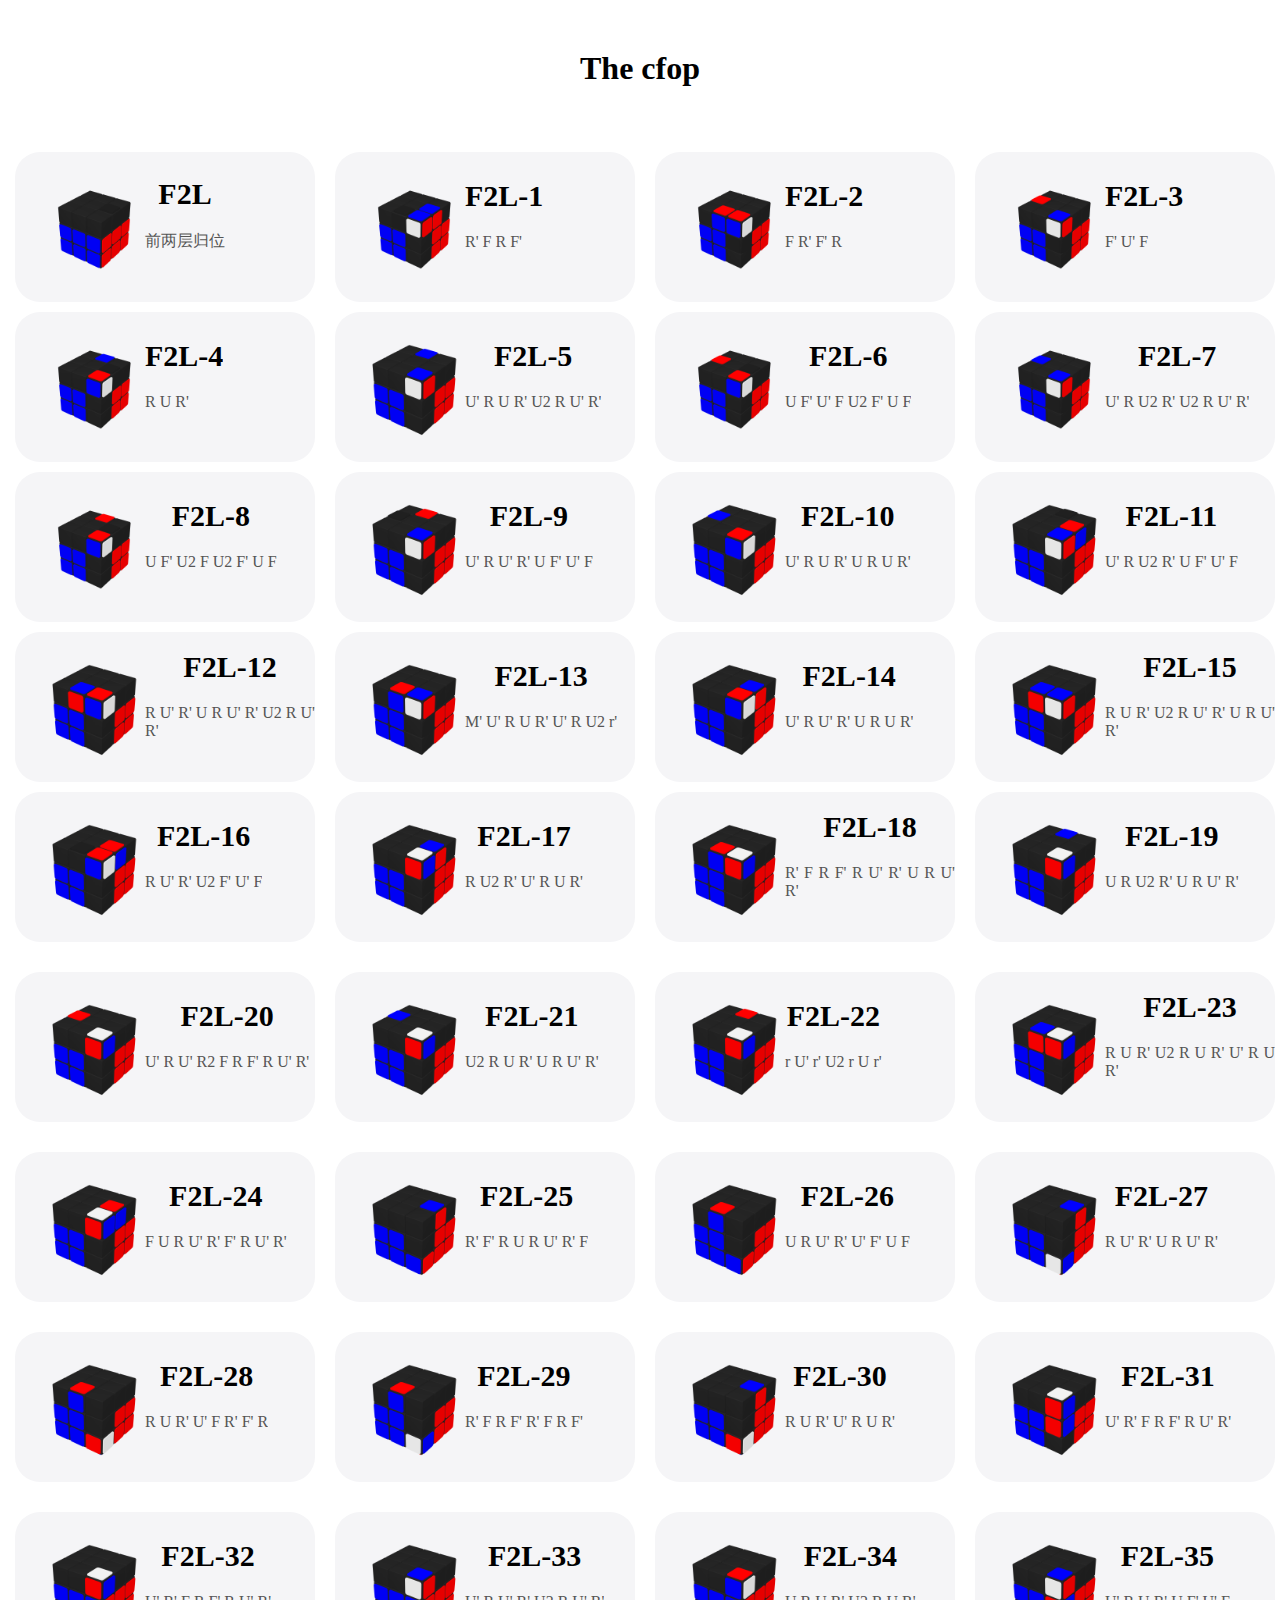
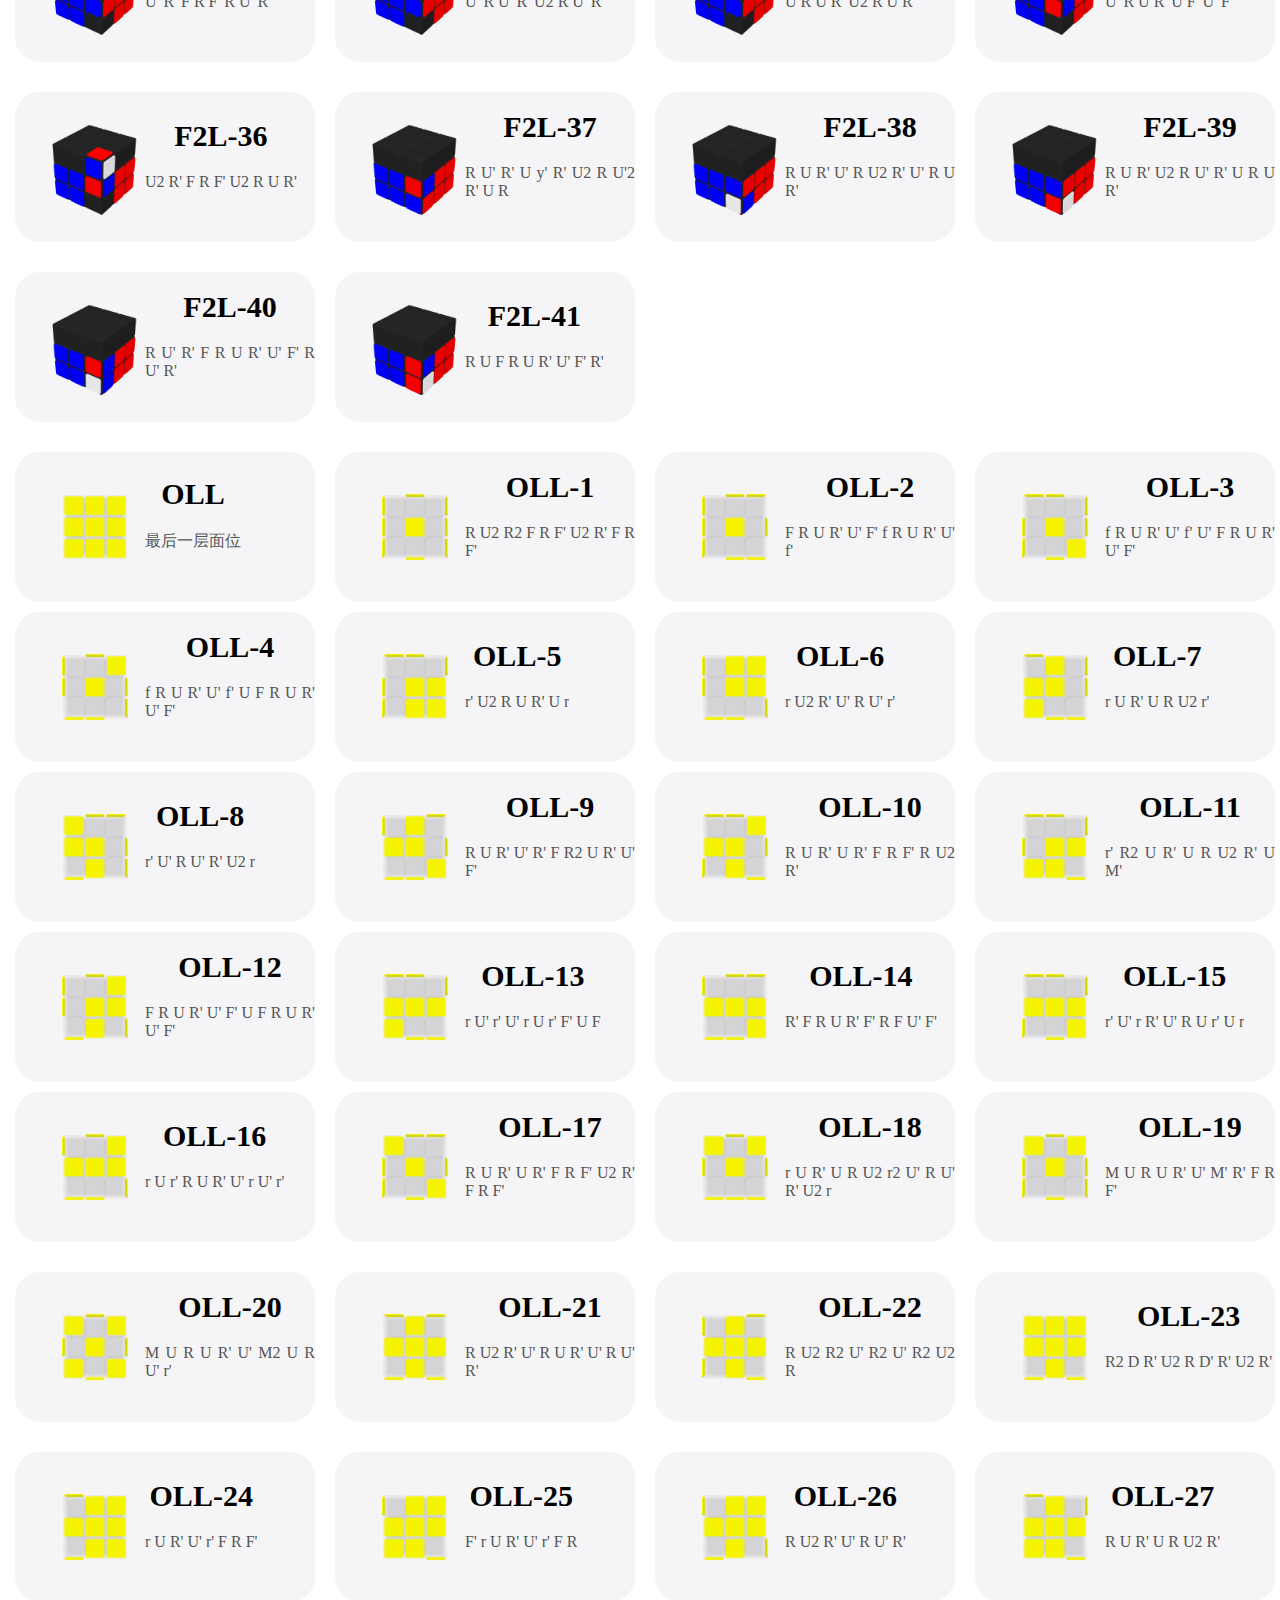
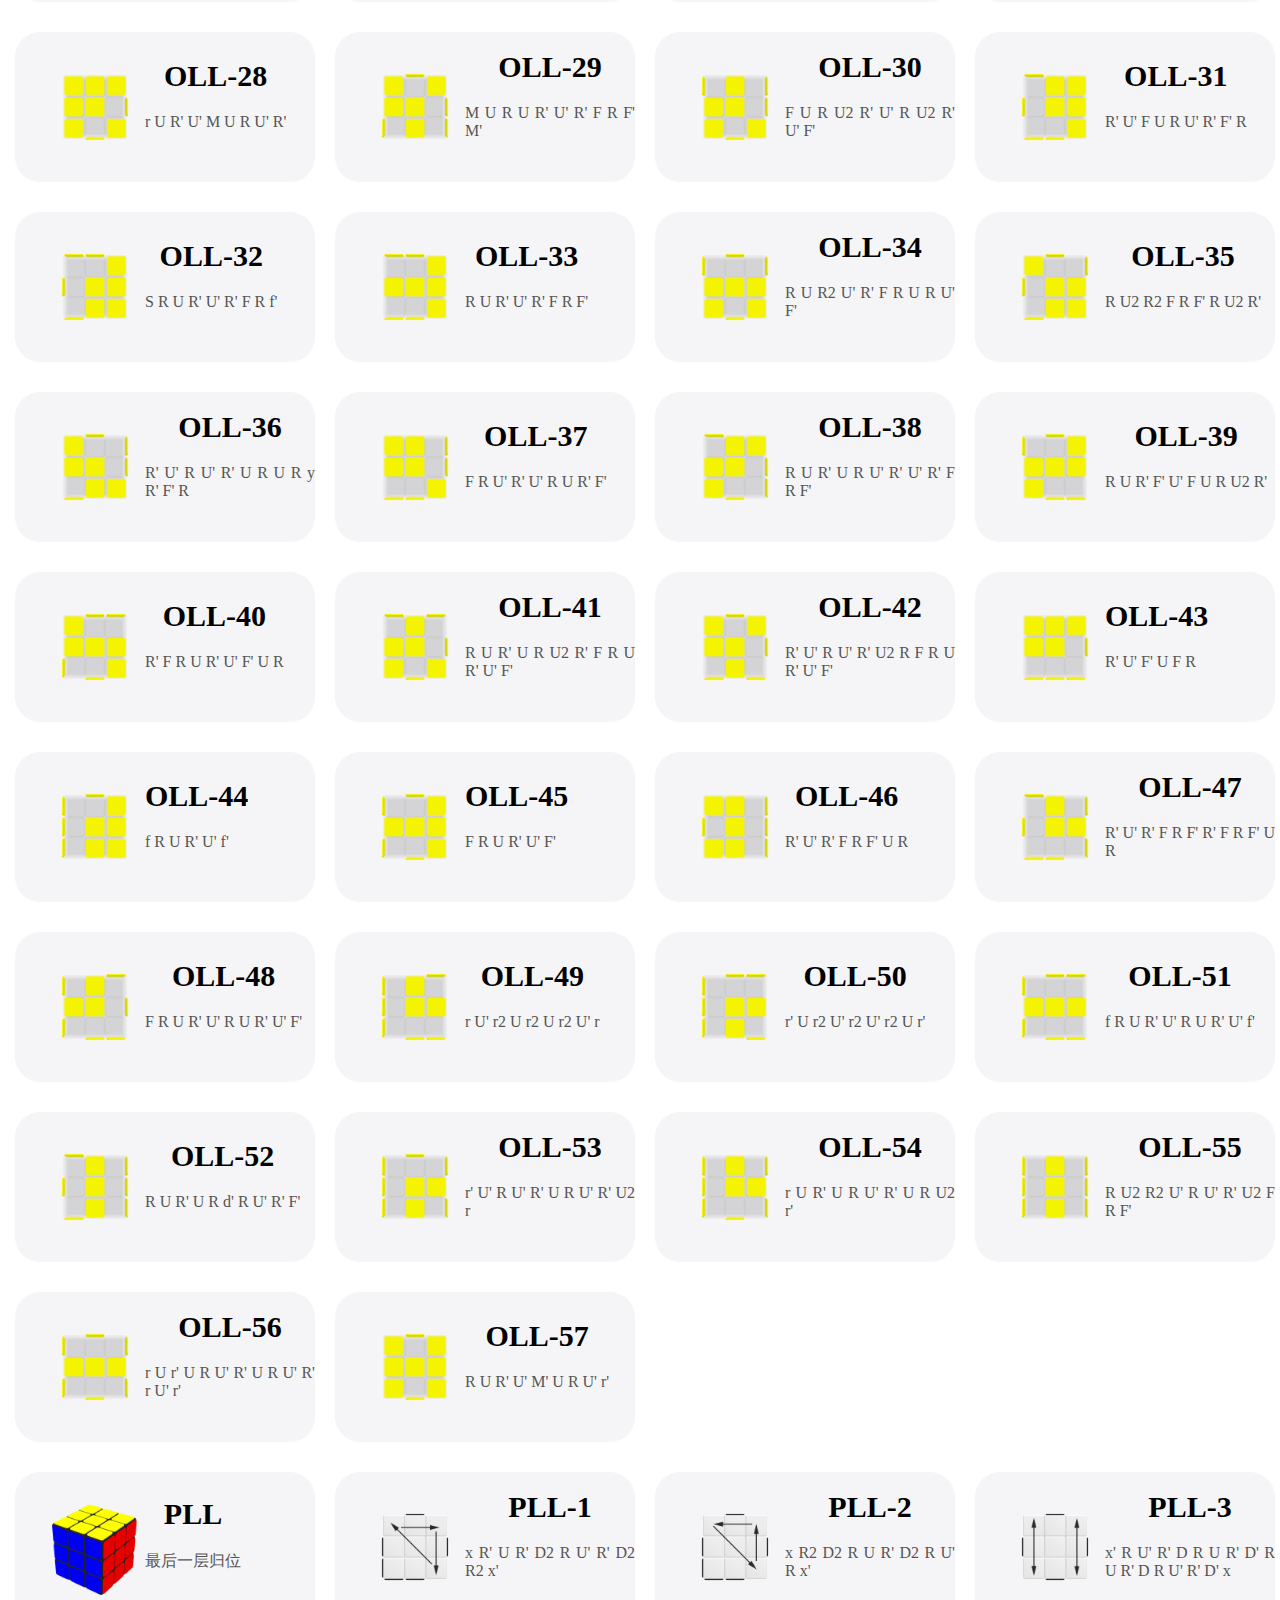
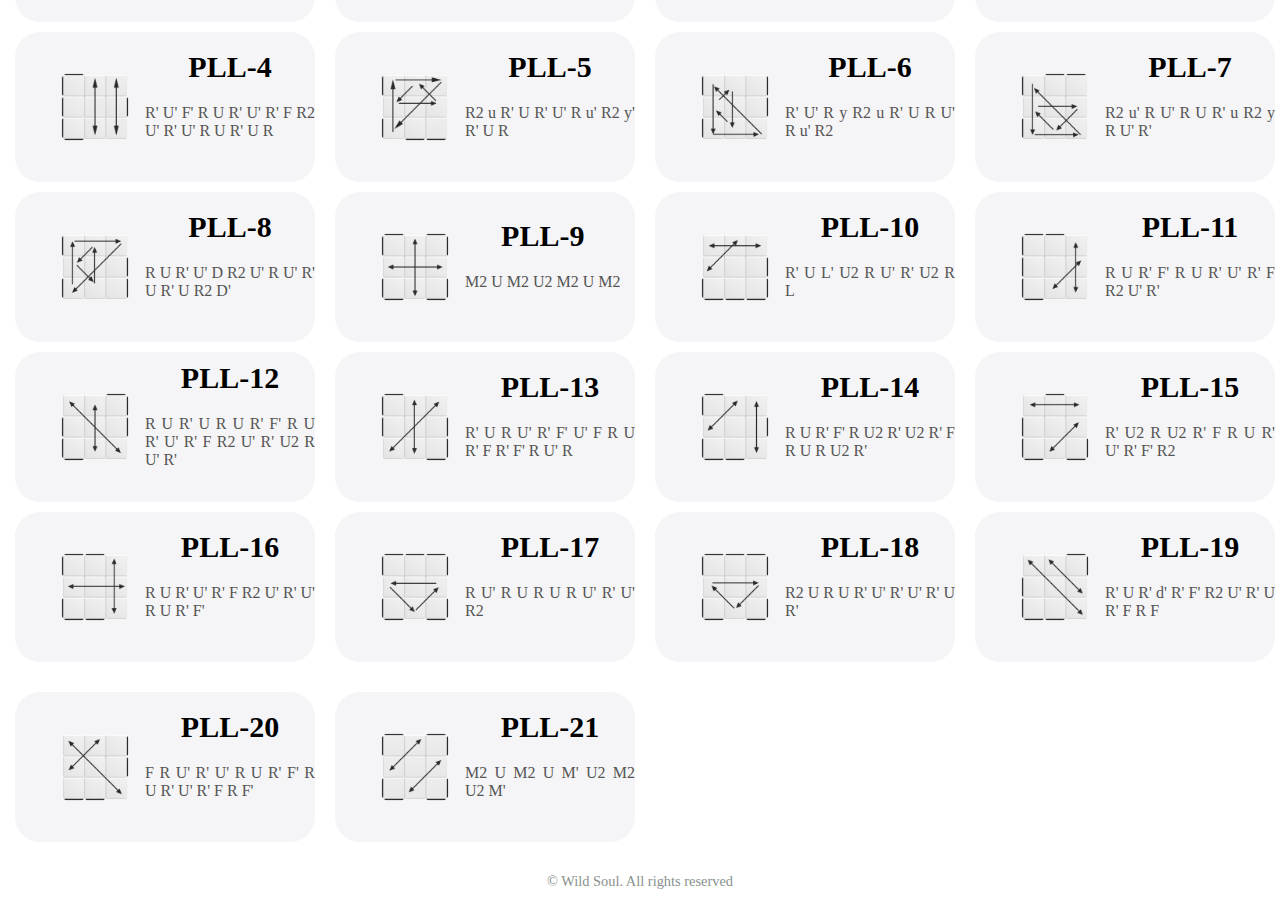
<file: cfop.html>
<!DOCTYPE html>
<html>
    <head>
        <meta http-equiv="content-type" content="text/html" charset="utf-8">
        <meta name="viewport" content="width=device-width, initial-scale=1, maximum-scale=1, upser-scalable=no">


        <title>Cube with Cfop</title>
        <link rel="shortcut icon" href="./asset/img/favicon.ico" />
        <link rel="stylesheet" type="text/css" href="./asset/css/cfop.css">
        <script type="text/javascript" src="./asset/js/index.js"></script>

    </head>

    <body>
        <h1>The cfop </h1>


        <div class="game-board">
            <div class="container">        
                <div class="card" >
                    <div class="img">
                        <img src="./asset/graphic/f2l_0.png" alt="">
                    </div>
                    <div class="content">
                        <div class="title">F2L</div>
                        <div class="text">前两层归位</div>
                    </div>
                </div>
            </div>


            <div class="container">        
                <div class="card" >
                    <div class="img">
                        <img src="./asset/graphic/f2l_1.png" alt="">
                    </div>
                    <div class="content">
                        <div id="name" class="title">F2L-1</div>
                        <div id="content" class="text">R' F R F'</div>
                    </div>
                </div>
            </div>

            <div class="container">
                <div class="card" >
                    <div class="img">
                        <img src="./asset/graphic/f2l_2.png" alt="">
                    </div>
                    <div class="content">
                        <div class="title">F2L-2</div>
                        <div class="text">F R' F' R</div>
                        
                    </div>
                </div>
            </div>

            <div class="container">
                <div class="card" >
                    <div class="img">
                        <img src="./asset/graphic/f2l_3.png" alt="">
                    </div>
                    <div class="content">
                        <div class="title">F2L-3</div>
                        <div class="text">F' U' F</div>
                        
                    </div>
                </div>
            </div>

            <div class="container">
                <div class="card" >
                    <div class="img">
                        <img src="./asset/graphic/f2l_4.png" alt="">
                    </div>
                    <div class="content">
                        <div class="title">F2L-4</div>
                        <div class="text">R U R'</div>
                        
                    </div>
                </div>
            </div>

            <div class="container">
                <div class="card" >
                    <div class="img">
                        <img src="./asset/graphic/f2l_5.png" alt="">
                    </div>
                    <div class="content">
                        <div class="title">F2L-5</div>
                        <div class="text">U' R U R' U2 R U' R'</div>
                        
                    </div>
                </div>
            </div>  

            <div class="container">
                <div class="card" >
                    <div class="img">
                        <img src="./asset/graphic/f2l_6.png" alt="">
                    </div>
                    <div class="content">
                        <div class="title">F2L-6</div>
                        <div class="text">U F' U' F U2 F' U F</div>
                        
                    </div>
                </div>
            </div>  

            <div class="container">
                <div class="card" >
                    <div class="img">
                        <img src="./asset/graphic/f2l_7.png" alt="">
                    </div>
                    <div class="content">
                        <div class="title">F2L-7</div>
                        <div class="text">U' R U2 R' U2 R U' R'</div>
                        
                    </div>
                </div>
            </div>  

            <div class="container">
                <div class="card" >
                    <div class="img">
                        <img src="./asset/graphic/f2l_8.png" alt="">
                    </div>
                    <div class="content">
                        <div class="title">F2L-8</div>
                        <div class="text">U F' U2 F U2 F' U F</div>
                        
                    </div>
                </div>
            </div>  

            <div class="container">
                <div class="card" >
                    <div class="img">
                        <img src="./asset/graphic/f2l_9.png" alt="">
                    </div>
                    <div class="content">
                        <div class="title">F2L-9</div>
                        <div class="text">U' R U' R' U F' U' F</div>
                        
                    </div>
                </div>
            </div>  

            <div class="container">
                <div class="card" >
                    <div class="img">
                        <img src="./asset/graphic/f2l_10.png" alt="">
                    </div>
                    <div class="content">
                        <div class="title">F2L-10</div>
                        <div class="text">U' R U R' U R U R'</div>
                        
                    </div>
                </div>
            </div>  

            <div class="container">
                <div class="card" >
                    <div class="img">
                        <img src="./asset/graphic/f2l_11.png" alt="">
                    </div>
                    <div class="content">
                        <div class="title">F2L-11</div>
                        <div class="text">U' R U2 R' U F' U' F</div>
                        
                    </div>
                </div>
            </div>  

            <div class="container">
                <div class="card" >
                    <div class="img">
                        <img src="./asset/graphic/f2l_12.png" alt="">
                    </div>
                    <div class="content">
                        <div class="title">F2L-12</div>
                        <div class="text">R U' R' U R U' R' U2 R U' R'</div>
                        
                    </div>
                </div>
            </div>  

            <div class="container">
                <div class="card" >
                    <div class="img">
                        <img src="./asset/graphic/f2l_13.png" alt="">
                    </div>
                    <div class="content">
                        <div class="title">F2L-13</div>
                        <div class="text">M' U' R U R' U' R U2 r'</div>
                        
                    </div>
                </div>
            </div>  

            <div class="container">
                <div class="card" >
                    <div class="img">
                        <img src="./asset/graphic/f2l_14.png" alt="">
                    </div>
                    <div class="content">
                        <div class="title">F2L-14</div>
                        <div class="text">U' R U' R' U R U R'</div>
                        
                    </div>
                </div>
            </div>  

            <div class="container">
                <div class="card" >
                    <div class="img">
                        <img src="./asset/graphic/f2l_15.png" alt="">
                    </div>
                    <div class="content">
                        <div class="title">F2L-15</div>
                        <div class="text">R U R' U2 R U' R' U R U' R'</div>
                        
                    </div>
                </div>
            </div>  

            <div class="container">
                <div class="card" >
                    <div class="img">
                        <img src="./asset/graphic/f2l_16.png" alt="">
                    </div>
                    <div class="content">
                        <div class="title">F2L-16</div>
                        <div class="text">R U' R' U2 F' U' F</div>
                        
                    </div>
                </div>
            </div>  

            <div class="container">
                <div class="card" >
                    <div class="img">
                        <img src="./asset/graphic/f2l_17.png" alt="">
                    </div>
                    <div class="content">
                        <div class="title">F2L-17</div>
                        <div class="text">R U2 R' U' R U R'</div>
                        
                    </div>
                </div>
            </div>  

            <div class="container">
                <div class="card" >
                    <div class="img">
                        <img src="./asset/graphic/f2l_18.png" alt="">
                    </div>
                    <div class="content">
                        <div class="title">F2L-18</div>
                        <div class="text">R' F R F' R U' R' U R U' R'</div>
                        
                    </div>
                </div>
            </div>  

            <div class="container">
                <div class="card" >
                    <div class="img">
                        <img src="./asset/graphic/f2l_19.png" alt="">
                    </div>
                    <div class="content">
                        <div class="title">F2L-19</div>
                        <div class="text">U R U2 R' U R U' R'</div>
                        
                    </div>
                </div>
            </div>  

            <div class="container">
                <div class="card" >
                    <div class="img">
                        <img src="./asset/graphic/f2l_20.png" alt="">
                    </div>
                    <div class="content">
                        <div class="title">F2L-20</div>
                        <div class="text">U' R U' R2 F R F' R U' R'</div>
                        
                    </div>
                </div>
            </div>  

            <div class="container">
                <div class="card" >
                    <div class="img">
                        <img src="./asset/graphic/f2l_21.png" alt="">
                    </div>
                    <div class="content">
                        <div class="title">F2L-21</div>
                        <div class="text">U2 R U R' U R U' R'</div>
                        
                    </div>
                </div>
            </div>  

            <div class="container">
                <div class="card" >
                    <div class="img">
                        <img src="./asset/graphic/f2l_22.png" alt="">
                    </div>
                    <div class="content">
                        <div class="title">F2L-22</div>
                        <div class="text">r U' r' U2 r U r'</div>
                        
                    </div>
                </div>
            </div>  

            <div class="container">
                <div class="card" >
                    <div class="img">
                        <img src="./asset/graphic/f2l_23.png" alt="">
                    </div>
                    <div class="content">
                        <div class="title">F2L-23</div>
                        <div class="text">R U R' U2 R U R' U' R U R'</div>
                        
                    </div>
                </div>
            </div>  

            <div class="container">
                <div class="card" >
                    <div class="img">
                        <img src="./asset/graphic/f2l_24.png" alt="">
                    </div>
                    <div class="content">
                        <div class="title">F2L-24</div>
                        <div class="text">F U R U' R' F' R U' R'</div>
                        
                    </div>
                </div>
            </div>  

            <div class="container">
                <div class="card" >
                    <div class="img">
                        <img src="./asset/graphic/f2l_25.png" alt="">
                    </div>
                    <div class="content">
                        <div class="title">F2L-25</div>
                        <div class="text">R' F' R U R U' R' F</div>
                        
                    </div>
                </div>
            </div>  

            <div class="container">
                <div class="card" >
                    <div class="img">
                        <img src="./asset/graphic/f2l_26.png" alt="">
                    </div>
                    <div class="content">
                        <div class="title">F2L-26</div>
                        <div class="text">U R U' R' U' F' U F</div>
                        
                    </div>
                </div>
            </div>  

            <div class="container">
                <div class="card" >
                    <div class="img">
                        <img src="./asset/graphic/f2l_27.png" alt="">
                    </div>
                    <div class="content">
                        <div class="title">F2L-27</div>
                        <div class="text">R U' R' U R U' R'</div>
                        
                    </div>
                </div>
            </div>  
            
            <div class="container">
                <div class="card" >
                    <div class="img">
                        <img src="./asset/graphic/f2l_28.png" alt="">
                    </div>
                    <div class="content">
                        <div class="title">F2L-28</div>
                        <div class="text">R U R' U' F R' F' R</div>
                        
                    </div>
                </div>
            </div>  

            <div class="container">
                <div class="card" >
                    <div class="img">
                        <img src="./asset/graphic/f2l_29.png" alt="">
                    </div>
                    <div class="content">
                        <div class="title">F2L-29</div>
                        <div class="text">R' F R F' R' F R F'</div>
                        
                    </div>
                </div>
            </div>  

            <div class="container">
                <div class="card" >
                    <div class="img">
                        <img src="./asset/graphic/f2l_30.png" alt="">
                    </div>
                    <div class="content">
                        <div class="title">F2L-30</div>
                        <div class="text">R U R' U' R U R'</div>
                        
                    </div>
                </div>
            </div>  

            <div class="container">
                <div class="card" >
                    <div class="img">
                        <img src="./asset/graphic/f2l_31.png" alt="">
                    </div>
                    <div class="content">
                        <div class="title">F2L-31</div>
                        <div class="text">	U' R' F R F' R U' R'</div>
                        
                    </div>
                </div>
            </div> 
            
            <div class="container">     
                <div class="card" >
                    <div class="img">
                        <img src="./asset/graphic/f2l_32.png" alt="">
                    </div>
                    <div class="content">
                        <div class="title">F2L-32</div>
                        <div class="text">U' R' F R F' R U' R'</div>
                        
                    </div>
                </div>
            </div>  

            <div class="container">     
                <div class="card" >
                    <div class="img">
                        <img src="./asset/graphic/f2l_33.png" alt="">
                    </div>
                    <div class="content">
                        <div class="title">F2L-33</div>
                        <div class="text">U' R U' R' U2 R U' R'</div>
                        
                    </div>
                </div>
            </div>  

            <div class="container">     
                <div class="card" >
                    <div class="img">
                        <img src="./asset/graphic/f2l_34.png" alt="">
                    </div>
                    <div class="content">
                        <div class="title">F2L-34</div>
                        <div class="text">U R U R' U2 R U R'</div>
                        
                    </div>
                </div>
            </div>  

            
            <div class="container">     
                <div class="card" >
                    <div class="img">
                        <img src="./asset/graphic/f2l_35.png" alt="">
                    </div>
                    <div class="content">
                        <div class="title">F2L-35</div>
                        <div class="text">U' R U R' U F' U' F</div>
                        
                    </div>
                </div>
            </div>  

            <div class="container">     
                <div class="card" >
                    <div class="img">
                        <img src="./asset/graphic/f2l_36.png" alt="">
                    </div>
                    <div class="content">
                        <div class="title">F2L-36</div>
                        <div class="text">U2 R' F R F' U2 R U R'</div>
                        
                    </div>
                </div>
            </div> 

            <div class="container">     
                <div class="card" >
                    <div class="img">
                        <img src="./asset/graphic/f2l_37.png" alt="">
                    </div>
                    <div class="content">
                        <div class="title">F2L-37</div>
                        <div class="text">R U' R' U y' R' U2 R U'2 R' U R</div>
                        
                    </div>
                </div>
            </div> 

            <div class="container">     
                <div class="card" >
                    <div class="img">
                        <img src="./asset/graphic/f2l_38.png" alt="">
                    </div>
                    <div class="content">
                        <div class="title">F2L-38</div>
                        <div class="text">R U R' U' R U2 R' U' R U R'</div>
                        
                    </div>
                </div>
            </div> 

            <div class="container">     
                <div class="card" >
                    <div class="img">
                        <img src="./asset/graphic/f2l_39.png" alt="">
                    </div>
                    <div class="content">
                        <div class="title">F2L-39</div>
                        <div class="text">R U R' U2 R U' R' U R U R'</div>
                        
                    </div>
                </div>
            </div> 

            <div class="container">     
                <div class="card" >
                    <div class="img">
                        <img src="./asset/graphic/f2l_40.png" alt="">
                    </div>
                    <div class="content">
                        <div class="title">F2L-40</div>
                        <div class="text">R U' R' F R U R' U' F' R U' R'</div>
                        
                    </div>
                </div>
            </div> 

            <div class="container">     
                <div class="card" >
                    <div class="img">
                        <img src="./asset/graphic/f2l_41.png" alt="">
                    </div>
                    <div class="content">
                        <div class="title">F2L-41</div>
                        <div class="text">R U F R U R' U' F' R'</div>
                        
                    </div>
                </div>
            </div> 
        </div>

        <div class="game-board">
            <div class="container">     
                <div class="card" >
                    <div class="img">
                        <img src="./asset/graphic/oll_0.png" alt="">
                    </div>
                    <div class="content">
                        <div class="title">OLL</div>
                        <div class="text">最后一层面位</div>
                    </div>
                </div>
            </div> 

            <div class="container">     
                <div class="card" >
                    <div class="img">
                        <img src="./asset/graphic/oll_1.png" alt="">
                    </div>
                    <div class="content">
                        <div class="title">OLL-1</div>
                        <div class="text">R U2 R2 F R F' U2 R' F R F'</div>
                        
                    </div>
                </div>
            </div> 

            <div class="container">     
                <div class="card" >
                    <div class="img">
                        <img src="./asset/graphic/oll_2.png" alt="">
                    </div>
                    <div class="content">
                        <div class="title">OLL-2</div>
                        <div class="text">F R U R' U' F' f R U R' U' f'</div>
                        
                    </div>
                </div>
            </div> 
            
            <div class="container">     
                <div class="card" >
                    <div class="img">
                        <img src="./asset/graphic/oll_3.png" alt="">
                    </div>
                    <div class="content">
                        <div class="title">OLL-3</div>
                        <div class="text">f R U R' U' f' U' F R U R' U' F'</div>
                        
                    </div>
                </div>
            </div> 

            <div class="container">     
                <div class="card" >
                    <div class="img">
                        <img src="./asset/graphic/oll_4.png" alt="">
                    </div>
                    <div class="content">
                        <div class="title">OLL-4</div>
                        <div class="text">f R U R' U' f' U F R U R' U' F'</div>
                        
                    </div>
                </div>
            </div> 

            <div class="container">     
                <div class="card" >
                    <div class="img">
                        <img src="./asset/graphic/oll_5.png" alt="">
                    </div>
                    <div class="content">
                        <div class="title">OLL-5</div>
                        <div class="text">r' U2 R U R' U r</div>
                        
                    </div>
                </div>
            </div> 

            <div class="container">     
                <div class="card" >
                    <div class="img">
                        <img src="./asset/graphic/oll_6.png" alt="">
                    </div>
                    <div class="content">
                        <div class="title">OLL-6</div>
                        <div class="text">r U2 R' U' R U' r'</div>
                        
                    </div>
                </div>
            </div> 

            <div class="container">     
                <div class="card" >
                    <div class="img">
                        <img src="./asset/graphic/oll_7.png" alt="">
                    </div>
                    <div class="content">
                        <div class="title">OLL-7</div>
                        <div class="text">r U R' U R U2 r'</div>
                        
                    </div>
                </div>
            </div> 

            <div class="container">     
                <div class="card" >
                    <div class="img">
                        <img src="./asset/graphic/oll_8.png" alt="">
                    </div>
                    <div class="content">
                        <div class="title">OLL-8</div>
                        <div class="text">r' U' R U' R' U2 r</div>
                        
                    </div>
                </div>
            </div> 

            <div class="container">     
                <div class="card" >
                    <div class="img">
                        <img src="./asset/graphic/oll_9.png" alt="">
                    </div>
                    <div class="content">
                        <div class="title">OLL-9</div>
                        <div class="text">R U R' U' R' F R2 U R' U' F'</div>
                        
                    </div>
                </div>
            </div> 

            <div class="container">     
                <div class="card" >
                    <div class="img">
                        <img src="./asset/graphic/oll_10.png" alt="">
                    </div>
                    <div class="content">
                        <div class="title">OLL-10</div>
                        <div class="text">R U R' U R' F R F' R U2 R'</div>
                        
                    </div>
                </div>
            </div> 

            <div class="container">     
                <div class="card" >
                    <div class="img">
                        <img src="./asset/graphic/oll_11.png" alt="">
                    </div>
                    <div class="content">
                        <div class="title">OLL-11</div>
                        <div class="text">r' R2 U R' U R U2 R' U M'</div>
                        
                    </div>
                </div>
            </div> 

            <div class="container">     
                <div class="card" >
                    <div class="img">
                        <img src="./asset/graphic/oll_12.png" alt="">
                    </div>
                    <div class="content">
                        <div class="title">OLL-12</div>
                        <div class="text">F R U R' U' F' U F R U R' U' F'</div>
                        
                    </div>
                </div>
            </div> 

            <div class="container">     
                <div class="card" >
                    <div class="img">
                        <img src="./asset/graphic/oll_13.png" alt="">
                    </div>
                    <div class="content">
                        <div class="title">OLL-13</div>
                        <div class="text">r U' r' U' r U r' F' U F</div>
                        
                    </div>
                </div>
            </div> 

            <div class="container">     
                <div class="card" >
                    <div class="img">
                        <img src="./asset/graphic/oll_14.png" alt="">
                    </div>
                    <div class="content">
                        <div class="title">OLL-14</div>
                        <div class="text">	R' F R U R' F' R F U' F'</div>
                        
                    </div>
                </div>
            </div> 

            <div class="container">     
                <div class="card" >
                    <div class="img">
                        <img src="./asset/graphic/oll_15.png" alt="">
                    </div>
                    <div class="content">
                        <div class="title">OLL-15</div>
                        <div class="text">r' U' r R' U' R U r' U r</div>
                        
                    </div>
                </div>
            </div> 

            <div class="container">     
                <div class="card" >
                    <div class="img">
                        <img src="./asset/graphic/oll_16.png" alt="">
                    </div>
                    <div class="content">
                        <div class="title">OLL-16</div>
                        <div class="text">	r U r' R U R' U' r U' r'</div>
                        
                    </div>
                </div>
            </div> 

            <div class="container">     
                <div class="card" >
                    <div class="img">
                        <img src="./asset/graphic/oll_17.png" alt="">
                    </div>
                    <div class="content">
                        <div class="title">OLL-17</div>
                        <div class="text">R U R' U R' F R F' U2 R' F R F'</div>
                        
                    </div>
                </div>
            </div> 

            <div class="container">     
                <div class="card" >
                    <div class="img">
                        <img src="./asset/graphic/oll_18.png" alt="">
                    </div>
                    <div class="content">
                        <div class="title">OLL-18</div>
                        <div class="text">r U R' U R U2 r2 U' R U' R' U2 r</div>
                        
                    </div>
                </div>
            </div> 

            <div class="container">     
                <div class="card" >
                    <div class="img">
                        <img src="./asset/graphic/oll_19.png" alt="">
                    </div>
                    <div class="content">
                        <div class="title">OLL-19</div>
                        <div class="text">M U R U R' U' M' R' F R F'</div>
                        
                    </div>
                </div>
            </div> 

            <div class="container">     
                <div class="card" >
                    <div class="img">
                        <img src="./asset/graphic/oll_20.png" alt="">
                    </div>
                    <div class="content">
                        <div class="title">OLL-20</div>
                        <div class="text">M U R U R' U' M2 U R U' r'</div>
                        
                    </div>
                </div>
            </div> 

            <div class="container">     
                <div class="card" >
                    <div class="img">
                        <img src="./asset/graphic/oll_21.png" alt="">
                    </div>
                    <div class="content">
                        <div class="title">OLL-21</div>
                        <div class="text">R U2 R' U' R U R' U' R U' R'</div>
                        
                    </div>
                </div>
            </div> 

            <div class="container">     
                <div class="card" >
                    <div class="img">
                        <img src="./asset/graphic/oll_22.png" alt="">
                    </div>
                    <div class="content">
                        <div class="title">OLL-22</div>
                        <div class="text">	R U2 R2 U' R2 U' R2 U2 R</div>
                        
                    </div>
                </div>
            </div> 

            <div class="container">     
                <div class="card" >
                    <div class="img">
                        <img src="./asset/graphic/oll_23.png" alt="">
                    </div>
                    <div class="content">
                        <div class="title">OLL-23</div>
                        <div class="text">R2 D R' U2 R D' R' U2 R'</div>
                        
                    </div>
                </div>
            </div> 

            <div class="container">     
                <div class="card" >
                    <div class="img">
                        <img src="./asset/graphic/oll_24.png" alt="">
                    </div>
                    <div class="content">
                        <div class="title">OLL-24</div>
                        <div class="text">r U R' U' r' F R F'</div>
                        
                    </div>
                </div>
            </div> 

            <div class="container">     
                <div class="card" >
                    <div class="img">
                        <img src="./asset/graphic/oll_25.png" alt="">
                    </div>
                    <div class="content">
                        <div class="title">OLL-25</div>
                        <div class="text">F' r U R' U' r' F R</div>
                        
                    </div>
                </div>
            </div> 

            <div class="container">     
                <div class="card" >
                    <div class="img">
                        <img src="./asset/graphic/oll_26.png" alt="">
                    </div>
                    <div class="content">
                        <div class="title">OLL-26</div>
                        <div class="text">R U2 R' U' R U' R'</div>
                        
                    </div>
                </div>
            </div> 

            <div class="container">     
                <div class="card" >
                    <div class="img">
                        <img src="./asset/graphic/oll_27.png" alt="">
                    </div>
                    <div class="content">
                        <div class="title">OLL-27</div>
                        <div class="text">R U R' U R U2 R'</div>
                        
                    </div>
                </div>
            </div> 

            <div class="container">     
                <div class="card" >
                    <div class="img">
                        <img src="./asset/graphic/oll_28.png" alt="">
                    </div>
                    <div class="content">
                        <div class="title">OLL-28</div>
                        <div class="text">r U R' U' M U R U' R'</div>
                        
                    </div>
                </div>
            </div> 

            <div class="container">     
                <div class="card" >
                    <div class="img">
                        <img src="./asset/graphic/oll_29.png" alt="">
                    </div>
                    <div class="content">
                        <div class="title">OLL-29</div>
                        <div class="text">M U R U R' U' R' F R F' M'</div>
                        
                    </div>
                </div>
            </div> 

            <div class="container">     
                <div class="card" >
                    <div class="img">
                        <img src="./asset/graphic/oll_30.png" alt="">
                    </div>
                    <div class="content">
                        <div class="title">OLL-30</div>
                        <div class="text">	F U R U2 R' U' R U2 R' U' F'</div>
                        
                    </div>
                </div>
            </div> 

            <div class="container">     
                <div class="card" >
                    <div class="img">
                        <img src="./asset/graphic/oll_31.png" alt="">
                    </div>
                    <div class="content">
                        <div class="title">OLL-31</div>
                        <div class="text">R' U' F U R U' R' F' R</div>
                        
                    </div>
                </div>
            </div> 

            <div class="container">     
                <div class="card" >
                    <div class="img">
                        <img src="./asset/graphic/oll_32.png" alt="">
                    </div>
                    <div class="content">
                        <div class="title">OLL-32</div>
                        <div class="text">S R U R' U' R' F R f'</div>
                        
                    </div>
                </div>
            </div> 

            <div class="container">     
                <div class="card" >
                    <div class="img">
                        <img src="./asset/graphic/oll_33.png" alt="">
                    </div>
                    <div class="content">
                        <div class="title">OLL-33</div>
                        <div class="text">	R U R' U' R' F R F'</div>
                        
                    </div>
                </div>
            </div> 

            <div class="container">     
                <div class="card" >
                    <div class="img">
                        <img src="./asset/graphic/oll_34.png" alt="">
                    </div>
                    <div class="content">
                        <div class="title">OLL-34</div>
                        <div class="text">	R U R2 U' R' F R U R U' F'</div>
                        
                    </div>
                </div>
            </div> 

            <div class="container">     
                <div class="card" >
                    <div class="img">
                        <img src="./asset/graphic/oll_35.png" alt="">
                    </div>
                    <div class="content">
                        <div class="title">OLL-35</div>
                        <div class="text">R U2 R2 F R F' R U2 R'</div>
                        
                    </div>
                </div>
            </div> 

            <div class="container">     
                <div class="card" >
                    <div class="img">
                        <img src="./asset/graphic/oll_36.png" alt="">
                    </div>
                    <div class="content">
                        <div class="title">OLL-36</div>
                        <div class="text">R' U' R U' R' U R U R y R' F' R</div>
                        
                    </div>
                </div>
            </div> 


            <div class="container">     
                <div class="card" >
                    <div class="img">
                        <img src="./asset/graphic/oll_37.png" alt="">
                    </div>
                    <div class="content">
                        <div class="title">OLL-37</div>
                        <div class="text">F R U' R' U' R U R' F'</div>
                        
                    </div>
                </div>
            </div> 


            <div class="container">     
                <div class="card" >
                    <div class="img">
                        <img src="./asset/graphic/oll_38.png" alt="">
                    </div>
                    <div class="content">
                        <div class="title">OLL-38</div>
                        <div class="text">R U R' U R U' R' U' R' F R F'</div>
                        
                    </div>
                </div>
            </div> 


            <div class="container">     
                <div class="card" >
                    <div class="img">
                        <img src="./asset/graphic/oll_39.png" alt="">
                    </div>
                    <div class="content">
                        <div class="title">OLL-39</div>
                        <div class="text">R U R' F' U' F U R U2 R'</div>
                        
                    </div>
                </div>
            </div> 


            <div class="container">     
                <div class="card" >
                    <div class="img">
                        <img src="./asset/graphic/oll_40.png" alt="">
                    </div>
                    <div class="content">
                        <div class="title">OLL-40</div>
                        <div class="text">	R' F R U R' U' F' U R</div>
                        
                    </div>
                </div>
            </div> 


            <div class="container">     
                <div class="card" >
                    <div class="img">
                        <img src="./asset/graphic/oll_41.png" alt="">
                    </div>
                    <div class="content">
                        <div class="title">OLL-41</div>
                        <div class="text">R U R' U R U2 R' F R U R' U' F'</div>
                        
                    </div>
                </div>
            </div> 


            <div class="container">     
                <div class="card" >
                    <div class="img">
                        <img src="./asset/graphic/oll_42.png" alt="">
                    </div>
                    <div class="content">
                        <div class="title">OLL-42</div>
                        <div class="text">R' U' R U' R' U2 R F R U R' U' F'</div>
                        
                    </div>
                </div>
            </div> 

            <div class="container">     
                <div class="card" >
                    <div class="img">
                        <img src="./asset/graphic/oll_43.png" alt="">
                    </div>
                    <div class="content">
                        <div class="title">OLL-43</div>
                        <div class="text">R' U' F' U F R</div>
                        
                    </div>
                </div>
            </div> 

            <div class="container">     
                <div class="card" >
                    <div class="img">
                        <img src="./asset/graphic/oll_44.png" alt="">
                    </div>
                    <div class="content">
                        <div class="title">OLL-44</div>
                        <div class="text">f R U R' U' f'</div>
                        
                    </div>
                </div>
            </div> 

            <div class="container">     
                <div class="card" >
                    <div class="img">
                        <img src="./asset/graphic/oll_45.png" alt="">
                    </div>
                    <div class="content">
                        <div class="title">OLL-45</div>
                        <div class="text">F R U R' U' F'</div>
                        
                    </div>
                </div>
            </div> 

            <div class="container">     
                <div class="card" >
                    <div class="img">
                        <img src="./asset/graphic/oll_46.png" alt="">
                    </div>
                    <div class="content">
                        <div class="title">OLL-46</div>
                        <div class="text">R' U' R' F R F' U R</div>
                        
                    </div>
                </div>
            </div> 

            <div class="container">     
                <div class="card" >
                    <div class="img">
                        <img src="./asset/graphic/oll_47.png" alt="">
                    </div>
                    <div class="content">
                        <div class="title">OLL-47</div>
                        <div class="text">R' U' R' F R F' R' F R F' U R</div>
                        
                    </div>
                </div>
            </div> 

            <div class="container">     
                <div class="card" >
                    <div class="img">
                        <img src="./asset/graphic/oll_48.png" alt="">
                    </div>
                    <div class="content">
                        <div class="title">OLL-48</div>
                        <div class="text">F R U R' U' R U R' U' F'</div>
                        
                    </div>
                </div>
            </div> 

            <div class="container">     
                <div class="card" >
                    <div class="img">
                        <img src="./asset/graphic/oll_49.png" alt="">
                    </div>
                    <div class="content">
                        <div class="title">OLL-49</div>
                        <div class="text">	r U' r2 U r2 U r2 U' r</div>
                        
                    </div>
                </div>
            </div> 

            <div class="container">     
                <div class="card" >
                    <div class="img">
                        <img src="./asset/graphic/oll_50.png" alt="">
                    </div>
                    <div class="content">
                        <div class="title">OLL-50</div>
                        <div class="text">	r' U r2 U' r2 U' r2 U r'</div>
                        
                    </div>
                </div>
            </div> 

            <div class="container">     
                <div class="card" >
                    <div class="img">
                        <img src="./asset/graphic/oll_51.png" alt="">
                    </div>
                    <div class="content">
                        <div class="title">OLL-51</div>
                        <div class="text">	f R U R' U' R U R' U' f'</div>
                        
                    </div>
                </div>
            </div> 

            <div class="container">     
                <div class="card" >
                    <div class="img">
                        <img src="./asset/graphic/oll_52.png" alt="">
                    </div>
                    <div class="content">
                        <div class="title">OLL-52</div>
                        <div class="text">R U R' U R d' R U' R' F'</div>
                        
                    </div>
                </div>
            </div> 

            <div class="container">     
                <div class="card" >
                    <div class="img">
                        <img src="./asset/graphic/oll_53.png" alt="">
                    </div>
                    <div class="content">
                        <div class="title">OLL-53</div>
                        <div class="text">r' U' R U' R' U R U' R' U2 r</div>
                        
                    </div>
                </div>
            </div> 

            <div class="container">     
                <div class="card" >
                    <div class="img">
                        <img src="./asset/graphic/oll_54.png" alt="">
                    </div>
                    <div class="content">
                        <div class="title">OLL-54</div>
                        <div class="text">	r U R' U R U' R' U R U2 r'</div>
                        
                    </div>
                </div>
            </div> 

            <div class="container">     
                <div class="card" >
                    <div class="img">
                        <img src="./asset/graphic/oll_55.png" alt="">
                    </div>
                    <div class="content">
                        <div class="title">OLL-55</div>
                        <div class="text">R U2 R2 U' R U' R' U2 F R F'</div>
                        
                    </div>
                </div>
            </div> 

            <div class="container">     
                <div class="card" >
                    <div class="img">
                        <img src="./asset/graphic/oll_56.png" alt="">
                    </div>
                    <div class="content">
                        <div class="title">OLL-56</div>
                        <div class="text">	r U r' U R U' R' U R U' R' r U' r'</div>
                        
                    </div>
                </div>
            </div> 

            <div class="container">     
                <div class="card" >
                    <div class="img">
                        <img src="./asset/graphic/oll_57.png" alt="">
                    </div>
                    <div class="content">
                        <div class="title">OLL-57</div>
                        <div class="text">R U R' U' M' U R U' r'</div>
                        
                    </div>
                </div>
            </div> 

        </div>

        <div class="game-board">
            <div class="container">     
                <div class="card" >
                    <div class="img">
                        <img src="./asset/graphic/pll_0.png" alt="">
                    </div>
                    <div class="content">
                        <div class="title">PLL</div>
                        <div class="text">最后一层归位</div>
                    </div>
                </div>
            </div> 

            <div class="container">     
                <div class="card" >
                    <div class="img">
                        <img src="./asset/graphic/pll_1.png" alt="">
                    </div>
                    <div class="content">
                        <div class="title">PLL-1</div>
                        <div class="text">x R' U R' D2 R U' R' D2 R2 x'</div>
                        
                    </div>
                </div>
            </div> 

            <div class="container">     
                <div class="card" >
                    <div class="img">
                        <img src="./asset/graphic/pll_2.png" alt="">
                    </div>
                    <div class="content">
                        <div class="title">PLL-2</div>
                        <div class="text">x R2 D2 R U R' D2 R U' R x'</div>
                        
                    </div>
                </div>
            </div> 

            <div class="container">     
                <div class="card" >
                    <div class="img">
                        <img src="./asset/graphic/pll_3.png" alt="">
                    </div>
                    <div class="content">
                        <div class="title">PLL-3</div>
                        <div class="text">x' R U' R' D R U R' D' R U R' D R U' R' D' x</div>
                        
                    </div>
                </div>
            </div> 

            <div class="container">     
                <div class="card" >
                    <div class="img">
                        <img src="./asset/graphic/pll_4.png" alt="">
                    </div>
                    <div class="content">
                        <div class="title">PLL-4</div>
                        <div class="text">R' U' F' R U R' U' R' F R2 U' R' U' R U R' U R</div>
                        
                    </div>
                </div>
            </div> 

            <div class="container">     
                <div class="card" >
                    <div class="img">
                        <img src="./asset/graphic/pll_5.png" alt="">
                    </div>
                    <div class="content">
                        <div class="title">PLL-5</div>
                        <div class="text">R2 u R' U R' U' R u' R2 y' R' U R</div>
                        
                    </div>
                </div>
            </div> 

            <div class="container">     
                <div class="card" >
                    <div class="img">
                        <img src="./asset/graphic/pll_6.png" alt="">
                    </div>
                    <div class="content">
                        <div class="title">PLL-6</div>
                        <div class="text">R' U' R y R2 u R' U R U' R u' R2</div>
                        
                    </div>
                </div>
            </div> 

            <div class="container">     
                <div class="card" >
                    <div class="img">
                        <img src="./asset/graphic/pll_7.png" alt="">
                    </div>
                    <div class="content">
                        <div class="title">PLL-7</div>
                        <div class="text">R2 u' R U' R U R' u R2 y R U' R'</div>
                        
                    </div>
                </div>
            </div> 

            <div class="container">     
                <div class="card" >
                    <div class="img">
                        <img src="./asset/graphic/pll_8.png" alt="">
                    </div>
                    <div class="content">
                        <div class="title">PLL-8</div>
                        <div class="text">R U R' U' D R2 U' R U' R' U R' U R2 D'</div>
                        
                    </div>
                </div>
            </div> 

            <div class="container">     
                <div class="card" >
                    <div class="img">
                        <img src="./asset/graphic/pll_9.png" alt="">
                    </div>
                    <div class="content">
                        <div class="title">PLL-9</div>
                        <div class="text">M2 U M2 U2 M2 U M2</div>
                        
                    </div>
                </div>
            </div> 

            <div class="container">     
                <div class="card" >
                    <div class="img">
                        <img src="./asset/graphic/pll_10.png" alt="">
                    </div>
                    <div class="content">
                        <div class="title">PLL-10</div>
                        <div class="text">R' U L' U2 R U' R' U2 R L</div>
                        
                    </div>
                </div>
            </div> 

            <div class="container">     
                <div class="card" >
                    <div class="img">
                        <img src="./asset/graphic/pll_11.png" alt="">
                    </div>
                    <div class="content">
                        <div class="title">PLL-11</div>
                        <div class="text">R U R' F' R U R' U' R' F R2 U' R'</div>
                         
                    </div>
                </div>
            </div> 

            <div class="container">     
                <div class="card" >
                    <div class="img">
                        <img src="./asset/graphic/pll_12.png" alt="">
                    </div>
                    <div class="content">
                        <div class="title">PLL-12</div>
                        <div class="text">R U R' U R U R' F' R U R' U' R' F R2 U' R' U2 R U' R'</div>
                        
                    </div>
                </div>
            </div> 

            <div class="container">     
                <div class="card" >
                    <div class="img">
                        <img src="./asset/graphic/pll_13.png" alt="">
                    </div>
                    <div class="content">
                        <div class="title">PLL-13</div>
                        <div class="text">	R' U R U' R' F' U' F R U R' F R' F' R U' R</div>
                        
                    </div>
                </div>
            </div> 

            <div class="container">     
                <div class="card" >
                    <div class="img">
                        <img src="./asset/graphic/pll_14.png" alt="">
                    </div>
                    <div class="content">
                        <div class="title">PLL-14</div>
                        <div class="text">	R U R' F' R U2 R' U2 R' F R U R U2 R'</div>
                        
                    </div>
                </div>
            </div> 

            <div class="container">     
                <div class="card" >
                    <div class="img">
                        <img src="./asset/graphic/pll_15.png" alt="">
                    </div>
                    <div class="content">
                        <div class="title">PLL-15</div>
                        <div class="text">R' U2 R U2 R' F R U R' U' R' F' R2</div>
                        
                    </div>
                </div>
            </div> 

            <div class="container">     
                <div class="card" >
                    <div class="img">
                        <img src="./asset/graphic/pll_16.png" alt="">
                    </div>
                    <div class="content">
                        <div class="title">PLL-16</div>
                        <div class="text">R U R' U' R' F R2 U' R' U' R U R' F'</div>
                        
                    </div>
                </div>
            </div> 

            <div class="container">     
                <div class="card" >
                    <div class="img">
                        <img src="./asset/graphic/pll_17.png" alt="">
                    </div>
                    <div class="content">
                        <div class="title">PLL-17</div>
                        <div class="text">R U' R U R U R U' R' U' R2</div>
                        
                    </div>
                </div>
            </div> 

            <div class="container">     
                <div class="card" >
                    <div class="img">
                        <img src="./asset/graphic/pll_18.png" alt="">
                    </div>
                    <div class="content">
                        <div class="title">PLL-18</div>
                        <div class="text">	R2 U R U R' U' R' U' R' U R'</div>
                        
                    </div>
                </div>
            </div> 

            <div class="container">     
                <div class="card" >
                    <div class="img">
                        <img src="./asset/graphic/pll_19.png" alt="">
                    </div>
                    <div class="content">
                        <div class="title">PLL-19</div>
                        <div class="text">	R' U R' d' R' F' R2 U' R' U R' F R F</div>
                        
                    </div>
                </div>
            </div> 

            <div class="container">     
                <div class="card" >
                    <div class="img">
                        <img src="./asset/graphic/pll_20.png" alt="">
                    </div>
                    <div class="content">
                        <div class="title">PLL-20</div>
                        <div class="text">F R U' R' U' R U R' F' R U R' U' R' F R F'</div>
                        
                    </div>
                </div>
            </div> 

            <div class="container">     
                <div class="card" >
                    <div class="img">
                        <img src="./asset/graphic/pll_21.png" alt="">
                    </div>
                    <div class="content">
                        <div class="title">PLL-21</div>
                        <div class="text">M2 U M2 U M' U2 M2 U2 M'</div>
                        
                    </div>
                </div>
            </div> 



        </div>


        <fonter>
            <p class="footer__copy">&#169; Wild Soul. All rights reserved</p>
        </footer>

    </body>

</html>
</file>
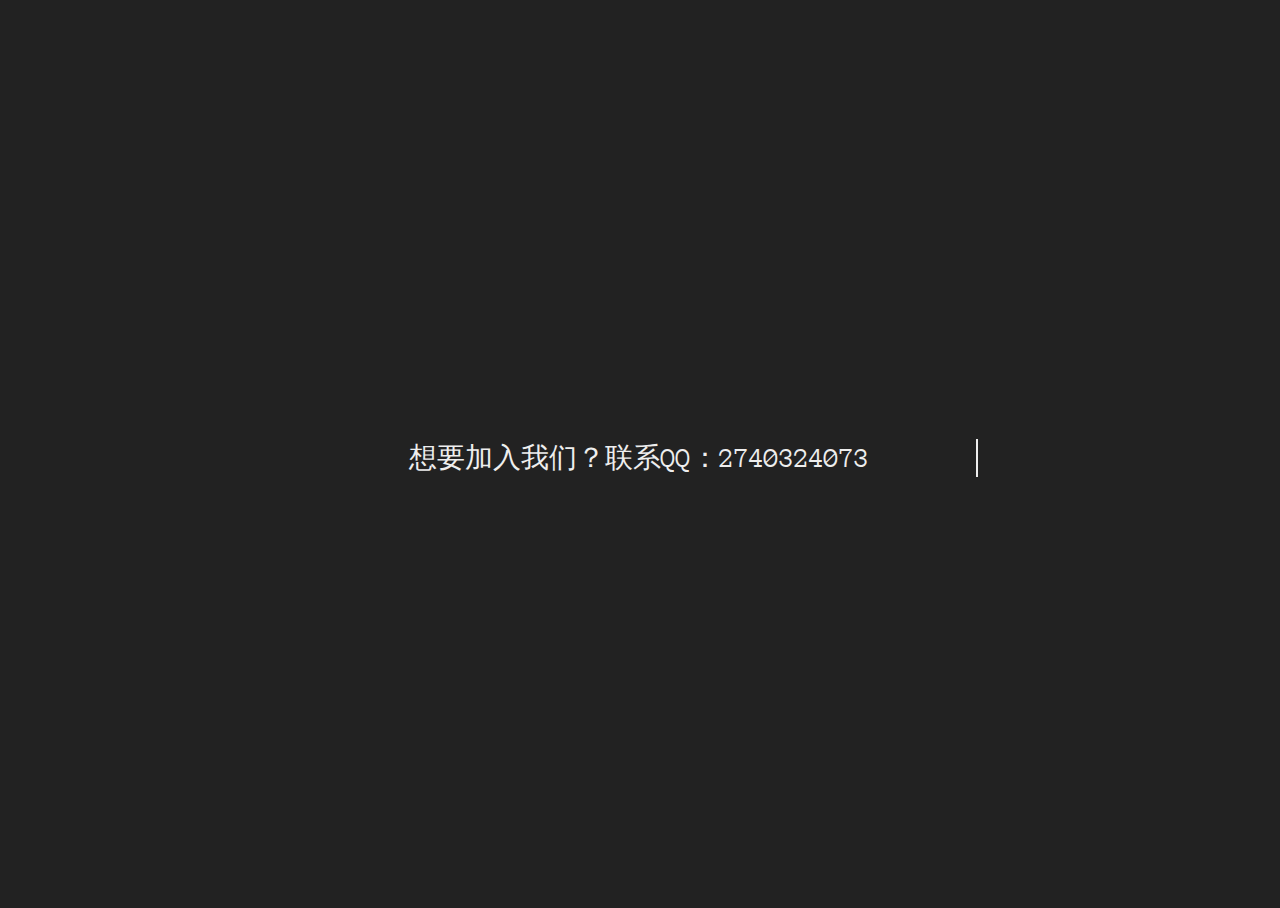
<file: joinus.html>
<!DOCTYPE html>
<html lang="en">
<head>
    <meta charset="UTF-8">
    <meta http-equiv="X-UA-Compatible" content="IE=edge">
    <meta name="viewport" content="width=device-width, initial-scale=1.0">
    <title>加入我们</title>
    <link rel="icon" href="./asset/img/favicon.ico">

    <style>
        @import url(https://fonts.googleapis.com/css?family=Anonymous+Pro);
        
        html, body {
            height: 100%;
        }

        body {
            overflow: hidden;
            display: flex;
            justify-content: center;
            align-items: center;
            background-color: #222;
            font-family: 'Anonymous Pro', monospace;
            color: #eee;
        }

        .line {
            width: 674px;
            border-right: 2px solid #eee;
            font-size: 28px;
            text-align: center;
            white-space: nowrap;
            overflow: hidden;
        }

        .animation {
            animation: grow 4s steps(60) 2s normal both,
            blink 1000ms steps(44) infinite normal;
        }

        @keyframes grow {
            from {
                width: 0;
            }
            to {
                width: 480px;
            }
        }

        @keyframes blank {
            from {
                border-right-color: #eee;
            }
            to {
                border-right-color: transparent;
            }
        }
    </style>

</head>
<body>
    <p class="line animation">
        想要加入我们？联系QQ：2740324073
    </p>

</body>
</html>
</file>
<file: asset/css/cfop.css>
* {
    margin: 0;
    padding: 0;
    box-sizing: border-box;
}

body{
    display: block;
    width: 100%;
}

span {
    display: flex;
    text-align: center;
    justify-content: left;
    align-items: flex-start;
}

h1 {
    margin: 50px;
    display: flex;
    text-align: center;
    justify-content: center;
    align-items: center;
}

.game-board 
{
    display: grid;
    text-align: center;
    justify-content: center;
    grid-template-rows: 160px 160px 160px 160px;
    grid-template-columns:320px 320px 320px 320px;
}


.container{
    margin: 15px;
    /* 弹性布局 */
    display: flex;

    width: 300px;
    max-width: 850px;
    height: 150px;
    background-color: #F5F5F7;
    border-radius: 25px;
    position: relative;
}
.card{
    /* 弹性布局 垂直居中 */
    display: flex;
    align-items: center;
    /* width: 120%; */
    height: 10;
    padding-left: 30px;
    /* 绝对定位 */
    /* position: absolute; */
    /* 溢出隐藏 */
    overflow: hidden;
}
.card .img{

    width: 100px;
    height: 100px;
    border-radius: 20px;
    overflow: hidden;
    /* 防止被挤压 */
    flex-shrink: 0;
    /* box-shadow: 0 10px 50px rgba(0,0,0,0.2); */
}
.card .img img{
    width: 100%;
    height: 100%;
    /* 过渡效果 */
    transition: 0.6s;
}

.card .title{
    font-size: 30px;
    font-weight: 700;
    margin-bottom: 20px;
}
.card .text{
    font-size: 16px;
    color: #555;
    text-align: justify;
    margin-bottom: 25px;


}
.card button{
    padding: 8px  10px;
    background-color: #ffffff;
    color: #212121;
    outline: none;
    border: unset;
    cursor: pointer;
    text-decoration: none;
    border-radius: 50px;
    letter-spacing: 1px;
    font-weight: 600;
    /* box-shadow: 0 10px 50px rgba(0,0,0,0.2); */
    /* float: right; */
}

.footer__copy{
    text-align: center;
    font-size: .90rem;
    color: hsl(152, 4%, 55%);
    margin: 1rem 0 2rem;
}
</file>
